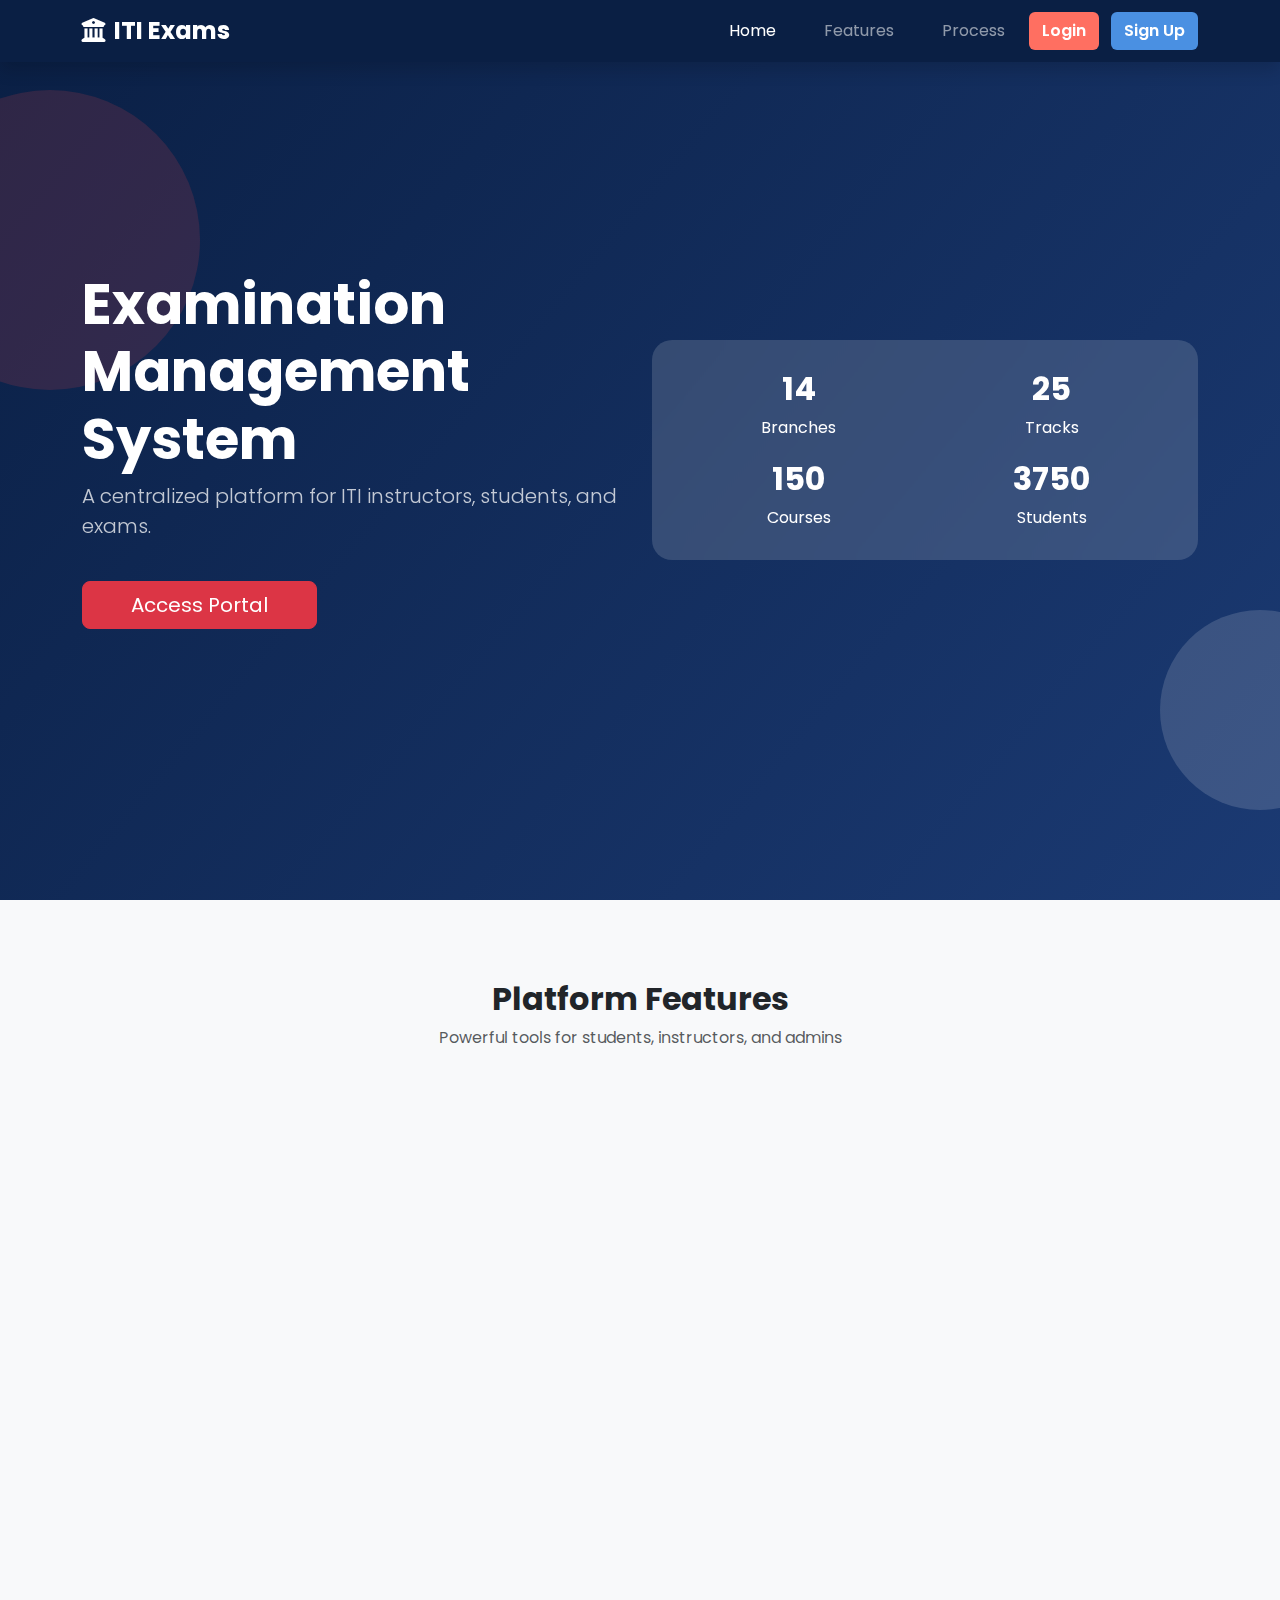
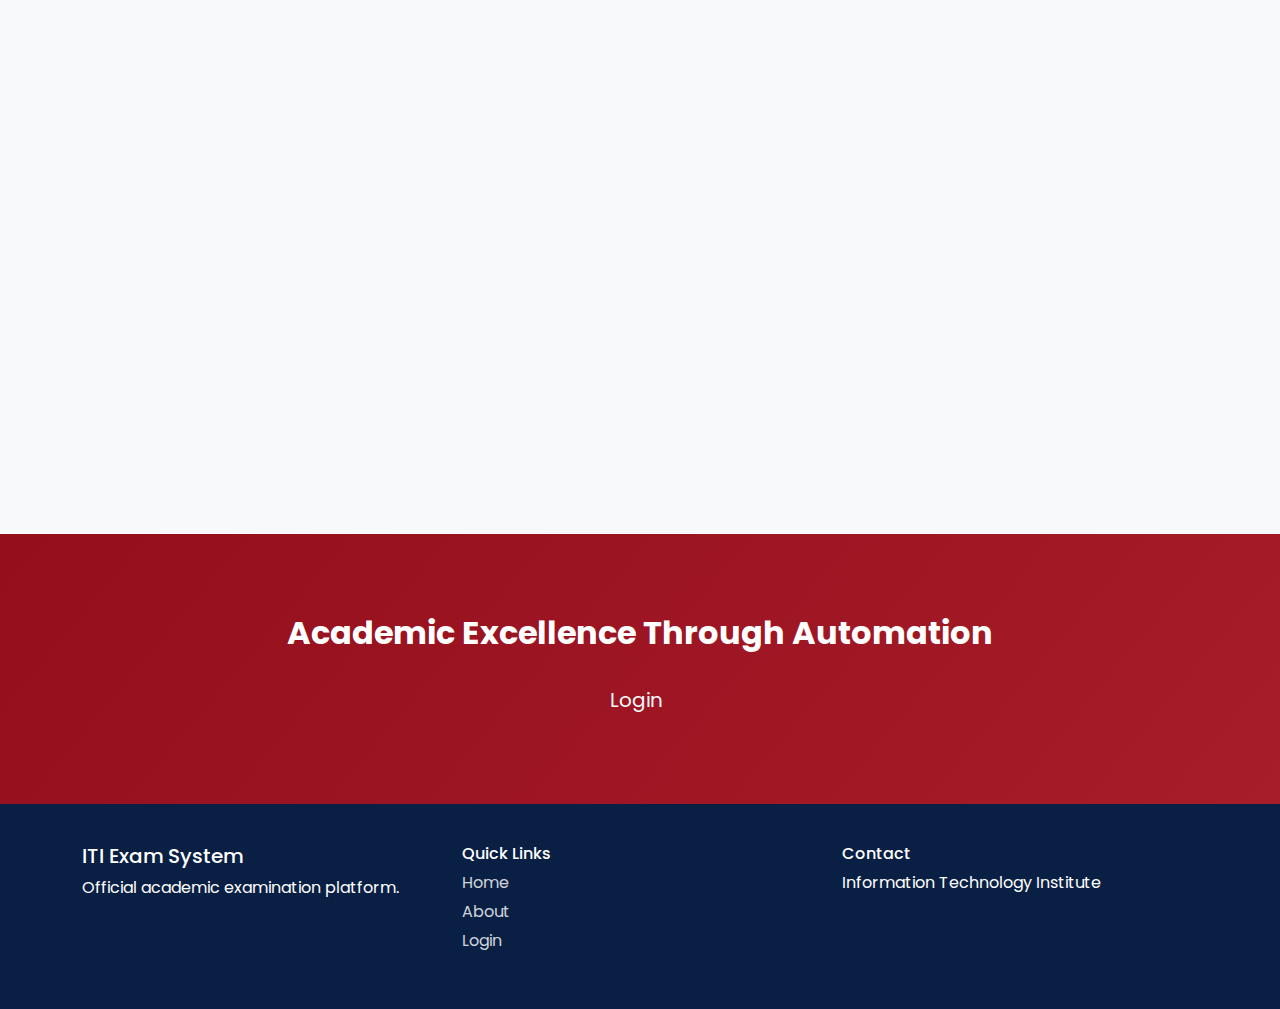
<file: frontend/index.html>
<!DOCTYPE html>
<html lang="en">
<head>
  <meta charset="UTF-8" />
  <title>ITI Examination Management System</title>
  <meta name="viewport" content="width=device-width, initial-scale=1" />

  <link href="https://cdn.jsdelivr.net/npm/bootstrap@5.3.2/dist/css/bootstrap.min.css" rel="stylesheet">

  <link href="https://cdnjs.cloudflare.com/ajax/libs/font-awesome/6.5.1/css/all.min.css" rel="stylesheet">

  <link href="https://unpkg.com/aos@2.3.1/dist/aos.css" rel="stylesheet">

  <link href="https://fonts.googleapis.com/css2?family=Poppins:wght@300;400;600;700&display=swap" rel="stylesheet">

  <link rel="stylesheet" href="css/style.css">
</head>
<body>

<nav class="navbar navbar-expand-lg navbar-dark iti-navbar fixed-top shadow">
  <div class="container">
    <a class="navbar-brand fw-bold fs-4">
      <i class="fa-solid fa-building-columns me-2"></i>ITI Exams
    </a>
    <button class="navbar-toggler" data-bs-toggle="collapse" data-bs-target="#nav">
      <span class="navbar-toggler-icon"></span>
    </button>
    <div class="collapse navbar-collapse" id="nav">
      <ul class="navbar-nav ms-auto align-items-center">
        <li class="nav-item mx-3"><a class="nav-link active" href="#hero">Home</a></li>
        <li class="nav-item mx-3"><a class="nav-link" href="#features">Features</a></li>
        <li class="nav-item mx-3"><a class="nav-link" href="#process">Process</a></li>
        <li class="nav-item">
          <a class="btn btn-login me-2" data-bs-toggle="modal" data-bs-target="#loginModal">
             Login
          </a>
          <a class="btn btn-signup" data-bs-toggle="modal" data-bs-target="#signupModal">
          Sign Up
          </a>
        </li>
      </ul>
    </div>
  </div>
</nav>

<section id="hero" class="hero">
  <div class="floating-shape shape1"></div>
  <div class="floating-shape shape2"></div>

  <div class="container position-relative">
    <div class="row align-items-center">
      <div class="col-lg-6 text-white" data-aos="fade-right">
        <h1 class="display-4 fw-bold">
           Examination<br>Management System
        </h1>
        <p class="lead opacity-75">
          A centralized platform for ITI  instructors, students, and exams.
        </p>
        <a href="html/portal.html" class="btn btn-danger btn-lg px-5 mt-4">
          Access Portal
        </a>
      </div>

      <div class="col-lg-6" data-aos="fade-left">
        <div class="glass-stats">
          <div>
            <h2 class="counter" data-target="14">0</h2>
            <span>Branches</span>
          </div>
          <div>
            <h2 class="counter" data-target="75">0</h2>
            <span>Tracks</span>
          </div>
          <div>
            <h2 class="counter" data-target="420">0</h2>
            <span>Courses</span>
          </div>
          <div>
            <h2 class="counter" data-target="12000">0</h2>
            <span>Students</span>
          </div>
        </div>
      </div>
    </div>
  </div>
</section>
<div class="modal fade" id="loginModal" tabindex="-1" aria-hidden="true">
  <div class="modal-dialog modal-dialog-centered">
    <div class="modal-content login-card shadow-lg">
      <div class="modal-header border-0 justify-content-center">
        <h5 class="modal-title fw-bold">Login to ITI Exams</h5> 
      </div>
      <div class="modal-body">
        <form>
          <div class="mb-3">
            <label for="loginEmail" class="form-label">Email address</label>
            <input type="email" class="form-control" id="loginEmail" placeholder="Enter your email">
          </div>
          <div class="mb-3">
            <label for="loginPassword" class="form-label">Password</label>
            <input type="password" class="form-control" id="loginPassword" placeholder="Enter your password">
          </div>
          <button type="submit" class="btn btn-login w-100 mb-3">Login</button>
        </form>
        <div class="text-center">
          <small class="text-muted">
            Don't have an account? 
            <a href="#signupModal" id="openSignupFromLogin">Sign Up</a>
          </small>
        </div>
        <div class="text-center mt-2">
          <small class="text-muted">Forgot password? <a href="#">Reset here</a></small>
        </div>
      </div>
    </div>
  </div>
</div>

<div class="modal fade" id="signupModal" tabindex="-1" aria-hidden="true">
  <div class="modal-dialog modal-dialog-centered">
    <div class="modal-content login-card shadow-lg">
      <div class="modal-header border-0 justify-content-center">
        <h5 class="modal-title fw-bold">Sign Up for ITI Exams</h5>
      </div>
      <div class="modal-body">
        <form>
          <div class="mb-3">
            <label for="signupFName" class="form-label">First Name</label>
            <input type="text" class="form-control" id="signupFName" placeholder="Enter your first name">
          </div>
          <div class="mb-3">
            <label for="signupLName" class="form-label">Last Name</label>
            <input type="text" class="form-control" id="signupLName" placeholder="Enter your last name">
          </div>
          <div class="mb-3">
            <label for="signupEmail" class="form-label">Email address</label>
            <input type="email" class="form-control" id="signupEmail" placeholder="Enter your email">
          </div>
          <div class="mb-3">
            <label start="1" for="trackId"  class="form-label">Track ID</label>
            <input type="number"  class="form-control" id="trackId" placeholder="Enter your track ID">
          </div>
           <div class="mb-3">
            <label for="branchId" class="form-label">Branch ID</label>
            <input type="number" class="form-control" id="branchId" placeholder="Enter your branch ID">
          </div>
          <div class="mb-3">
            <label for="signupPassword" class="form-label">Password</label>
            <input type="password" class="form-control" id="signupPassword" placeholder="Enter a password">
          </div>
          <div class="mb-3">
            <label for="signupConfirmPassword" class="form-label">Confirm Password</label>
            <input type="password" class="form-control" id="signupConfirmPassword" placeholder="Confirm password">
          </div>
          <button type="submit" class="btn btn-signup w-100 mb-2">Sign Up</button>
          <div class="text-center">
            <small class="text-muted">Already have an account? <a data-bs-toggle="modal" data-bs-target="#loginModal" data-bs-dismiss="modal" href="#">Login</a></small>
          </div>
        </form>
      </div>
    </div>
  </div>
</div>

<section id="features" class="section bg-light">
  <div class="container">
    <div class="text-center mb-5">
      <h2 class="fw-bold">Platform Features</h2>
      <p class="text-muted">Powerful tools for students, instructors, and admins</p>
    </div>

    <div class="row g-4">
      <div class="col-md-4" data-aos="flip-left">
        <div class="feature-card">
          <i class="fa-solid fa-shuffle"></i>
          <h5>Automated Exams</h5>
          <p>Randomized MCQs and True/False questions per course.</p>
        </div>
      </div>
      <div class="col-md-4" data-aos="flip-left" data-aos-delay="100">
        <div class="feature-card">
          <i class="fa-solid fa-check-double"></i>
          <h5>Instant Evaluation</h5>
          <p>Automatic grading and recording using model answers.</p>
        </div>
      </div>
      <div class="col-md-4" data-aos="flip-left" data-aos-delay="200">
        <div class="feature-card">
          <i class="fa-solid fa-file-pdf"></i>
          <h5>Detailed Reports</h5>
          <p>Printable reports for students, courses, and exams.</p>
        </div>
      </div>
      <div class="col-md-4" data-aos="flip-left" data-aos-delay="300">
        <div class="feature-card">
          <i class="fa-solid fa-users"></i>
          <h5>Role Management</h5>
          <p>Manage students, instructors, and admin permissions.</p>
        </div>
      </div>
      <div class="col-md-4" data-aos="flip-left" data-aos-delay="400">
        <div class="feature-card">
          <i class="fa-solid fa-chart-line"></i>
          <h5>Analytics Dashboard</h5>
          <p>Visual performance metrics with charts and graphs.</p>
        </div>
      </div>
      <div class="col-md-4" data-aos="flip-left" data-aos-delay="500">
        <div class="feature-card">
          <i class="fa-solid fa-lock"></i>
          <h5>Secure & Reliable</h5>
          <p>Safe login, encrypted data, and role-based access.</p>
        </div>
      </div>
    </div>
  </div>
</section>

<section id="process" class="section bg-light">
  <div class="container">
    <div class="text-center mb-5" data-aos="fade-up">
      <h2 class="fw-bold">How It Works</h2>
      <p class="text-muted">Follow these simple steps to manage exams efficiently</p>
    </div>
    <div class="row text-center g-4">
      
      <div class="col-md-3" data-aos="zoom-in" data-aos-delay="100">
        <div class="process-step"> 
          <i class="fa-solid fa-book-open step-icon"></i>
          <h5>Courses</h5>
          <p>Add and manage courses per track</p>
        </div>
      </div>

      <div class="col-md-3" data-aos="zoom-in" data-aos-delay="200">
        <div class="process-step"> 
          <i class="fa-solid fa-question step-icon"></i>
          <h5>Questions</h5>
          <p>Create MCQs & T/F question pools</p>
        </div>
      </div>

      <div class="col-md-3" data-aos="zoom-in" data-aos-delay="300">
        <div class="process-step"> 
          <i class="fa-solid fa-file-pen step-icon"></i>
          <h5>Exams</h5>
          <p>Automated exam Generation </p>
        </div>
      </div>

      <div class="col-md-3" data-aos="zoom-in" data-aos-delay="400">
        <div class="process-step"> 
          <i class="fa-solid fa-check step-icon"></i>
          <h5>Results</h5>
          <p>Automatically grade students</p>
        </div>
      </div>

    </div>
  </div>
</section>


<section id="cta" class="cta">
  <div class="container text-center text-white">
    <h2 class="fw-bold">Academic Excellence Through Automation</h2>
<a class="btn btn-cta btn-lg mt-3 px-5 me-2 text-light" data-bs-toggle="modal" data-bs-target="#loginModal">Login</a>

  </div>
</section>

<footer class="footer">
  <div class="container">
    <div class="row">
      <div class="col-md-4">
        <h5>ITI Exam System</h5>
        <p>Official academic examination platform.</p>
      </div>
      <div class="col-md-4">
        <h6>Quick Links</h6>
        <ul>
          <li>Home</li>
          <li>About</li>
          <li>Login</li>
        </ul>
      </div>
      <div class="col-md-4">
        <h6>Contact</h6>
        <p>Information Technology Institute</p>
      </div>
    </div>
  </div>
</footer>

<script src="https://cdn.jsdelivr.net/npm/bootstrap@5.3.2/dist/js/bootstrap.bundle.min.js"></script>
<script src="https://unpkg.com/aos@2.3.1/dist/aos.js"></script>
<script>
AOS.init({ once:true });

const counters = document.querySelectorAll('.counter');
counters.forEach(counter => {
  const update = () => {
    const target = +counter.dataset.target;
    const c = +counter.innerText;
    if (c < target) {
      counter.innerText = c + Math.ceil(target / 80);
      setTimeout(update, 30);
    } else {
      counter.innerText = target;
    }
  };
  update();
});
</script>
<script src="js/auth.js"></script>

</body>
</html>
</file>
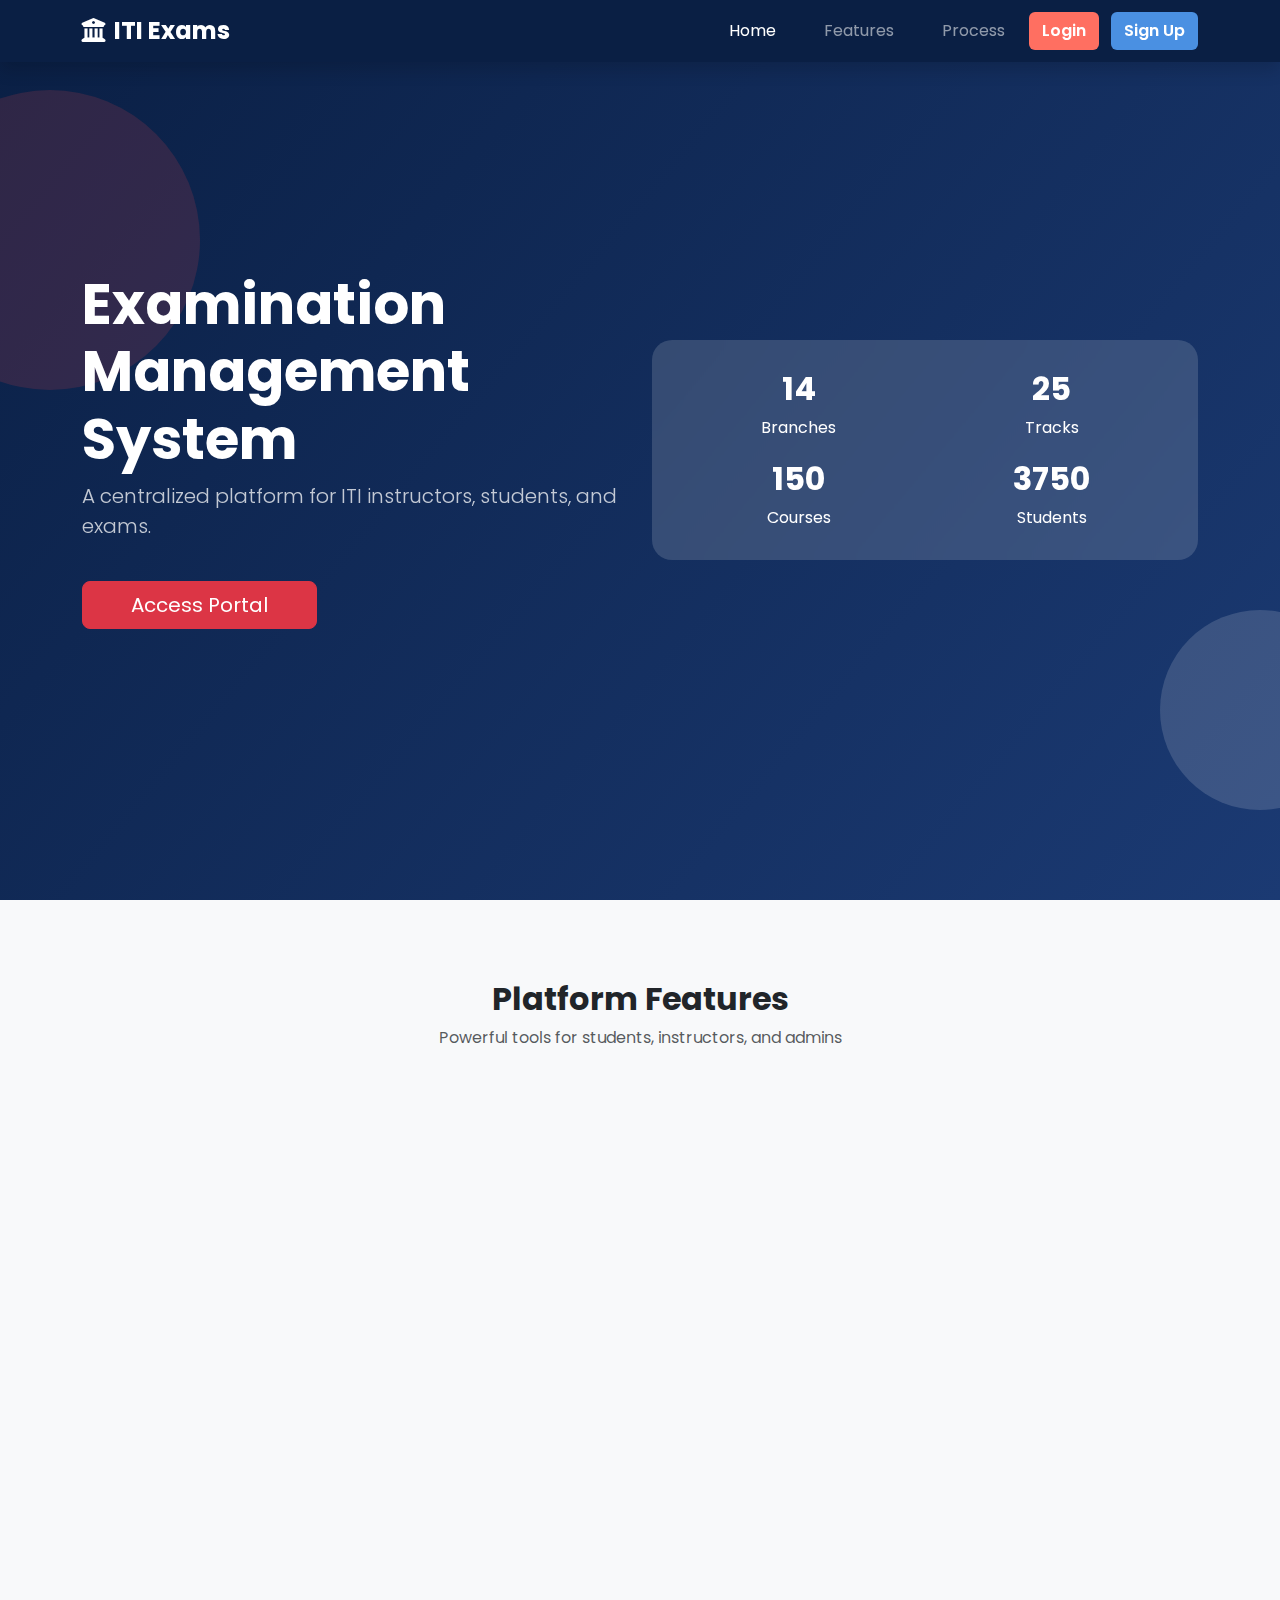
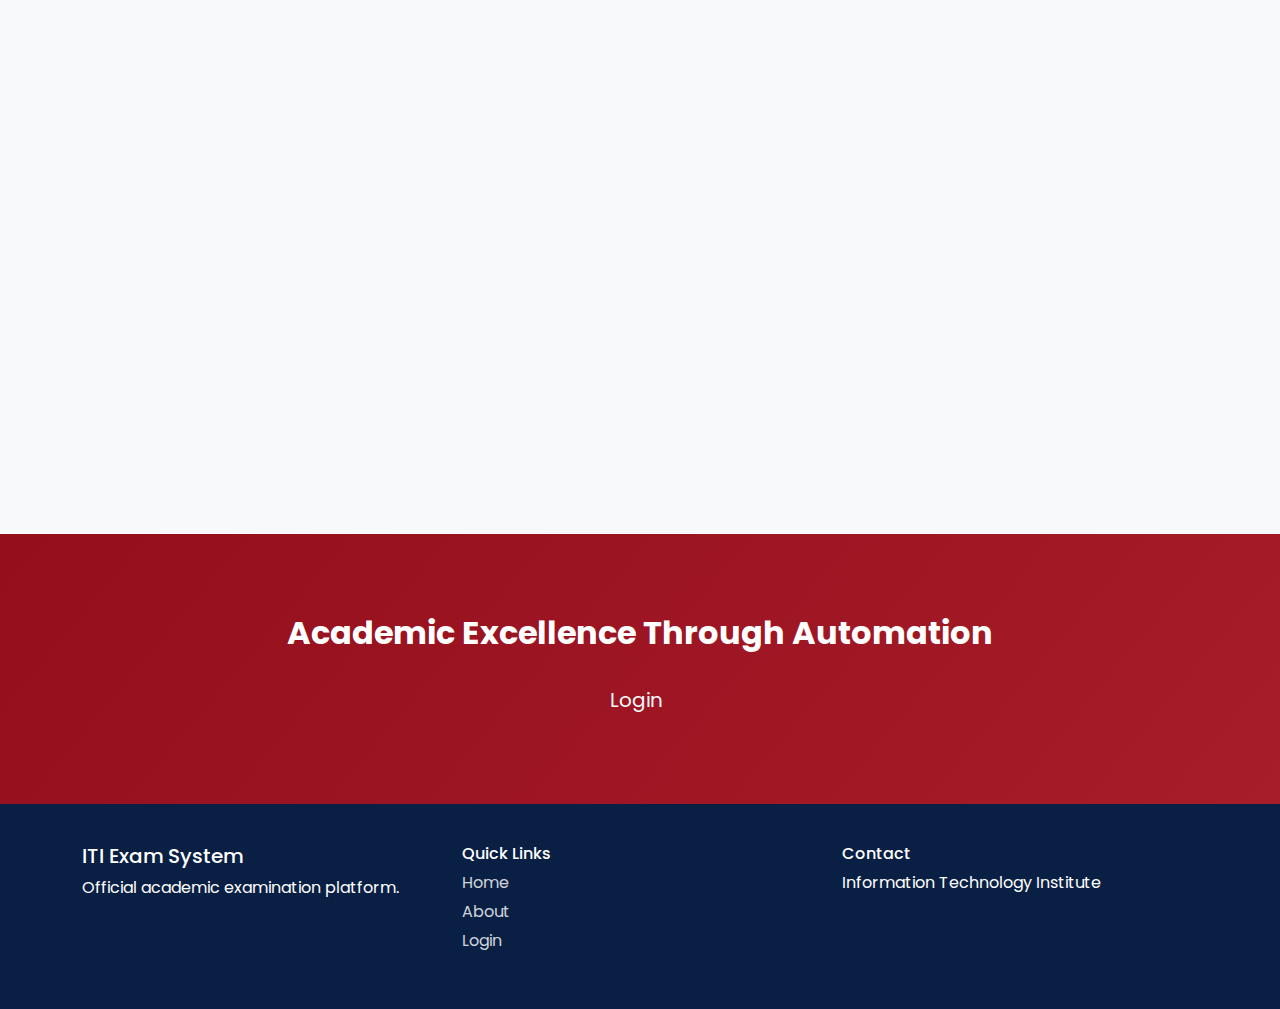
<file: frontend/html/exam-result.html>
<!DOCTYPE html>
<html lang="en">
<head>
  <meta charset="UTF-8">
  <title>Exam Result</title>
  <meta name="viewport" content="width=device-width, initial-scale=1">

  <link href="https://cdn.jsdelivr.net/npm/bootstrap@5.3.2/dist/css/bootstrap.min.css" rel="stylesheet">
  <link rel="stylesheet" href="../css/exam-result-style.css">
</head>

<body>


<nav class="navbar navbar-dark iti-navbar shadow-sm">
  <div class="container d-flex justify-content-between">
    <span class="navbar-brand fw-bold">
      <i class="fa-solid fa-file-lines me-2"></i> Exam
    </span>

    <div class="d-flex align-items-center gap-3"> 
      <a href="../index.html" class="btn btn-outline-light btn-sm">
        <i class="fa-solid fa-house me-1"></i> Home
      </a>
    </div>
  </div>
</nav>
<section class="result-header">
  <div class="container text-white text-center">
    <h1>Exam Result</h1>
    <h3 id="finalGrade"></h3>
  </div>
</section>

<section class="container my-5">
  <div id="reviewContainer"></div>
</section>

<script src="../js/exam-result.js"></script>
</body>
</html>
</file>
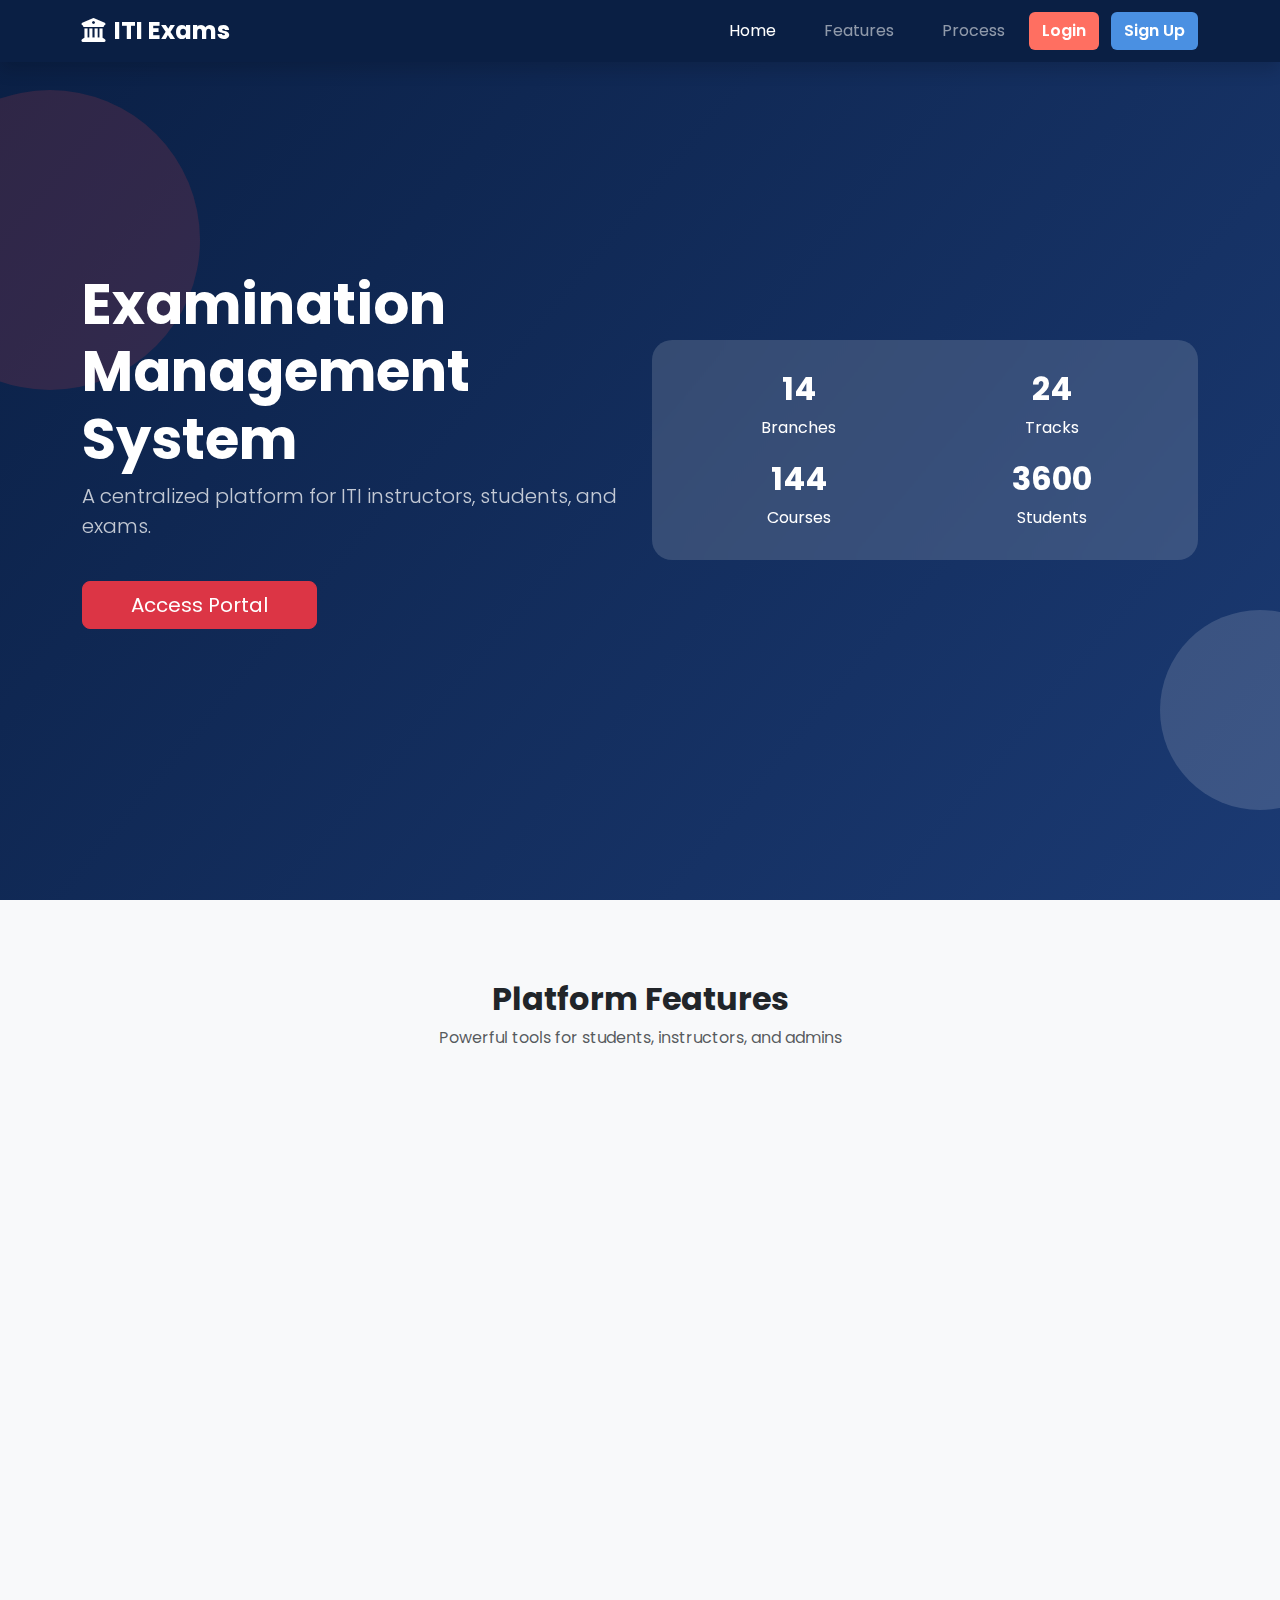
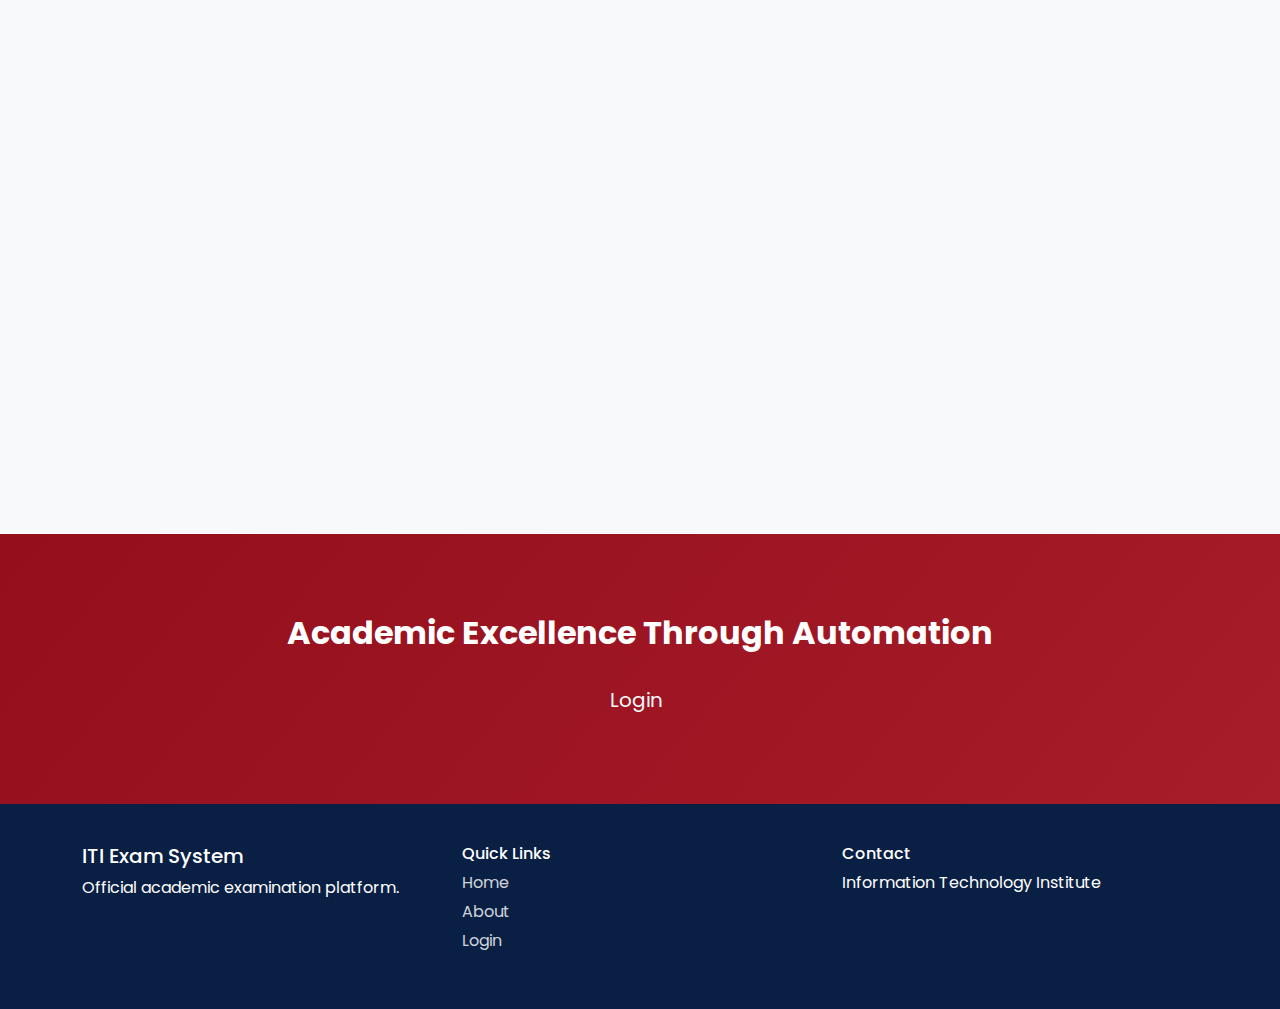
<file: frontend/html/exam.html>
<!DOCTYPE html>
<html lang="en">
<head>
  <meta charset="UTF-8">
  <title>ITI Exams | Exam</title>
  <meta name="viewport" content="width=device-width, initial-scale=1">

  <link href="https://cdn.jsdelivr.net/npm/bootstrap@5.3.2/dist/css/bootstrap.min.css" rel="stylesheet">

  <link href="https://cdnjs.cloudflare.com/ajax/libs/font-awesome/6.5.1/css/all.min.css" rel="stylesheet">

  <link href="https://fonts.googleapis.com/css2?family=Poppins:wght@300;400;600;700&display=swap" rel="stylesheet">

  <link rel="stylesheet" href="../css/exam-style.css">
</head>

<body>

<nav class="navbar navbar-expand-lg navbar-dark iti-navbar shadow-sm">
  <div class="container">
    <a class="navbar-brand fw-bold">
      <i class="fa-solid fa-building-columns me-2"></i>ITI Exams
    </a>
    <ul class="navbar-nav ms-auto align-items-center">
      <li class="nav-item me-3 text-white">
        Student Exam
      </li>
<li id="timer" class="badge bg-warning text-dark fs-6 px-3 py-2 navbar-nav ms-auto align-items-center text-end mx-4"> 
    60:00 
</li>

      <li class="nav-item">
        <a href="portal.html" class="btn btn-outline-light btn-sm">Back</a>
      </li>
    </ul>
  </div>
</nav>

<section class="exam-header">
  <div class="container text-white">
    
    <h1 class="fw-bold exam-title">Fundamentals Exam</h1>
    <p class="opacity-75">
      Answer all questions carefully. Choose only one answer per question.
    </p>
    
  </div>
</section>

<section class="exam-content">
  <div class="container">

    <div id="examContainer"></div>

    <div class="text-center mt-5">
      <button id="submitExamBtn" class="btn btn-submit btn-lg px-5">
        <i class="fa-solid fa-paper-plane me-2"></i>
        Submit Exam
      </button>
    </div>

    <div id="examResult" class="exam-result mt-4"></div>

  </div>
</section>

<script src="../js/exam.js"></script>
</body>
</html>
</file>
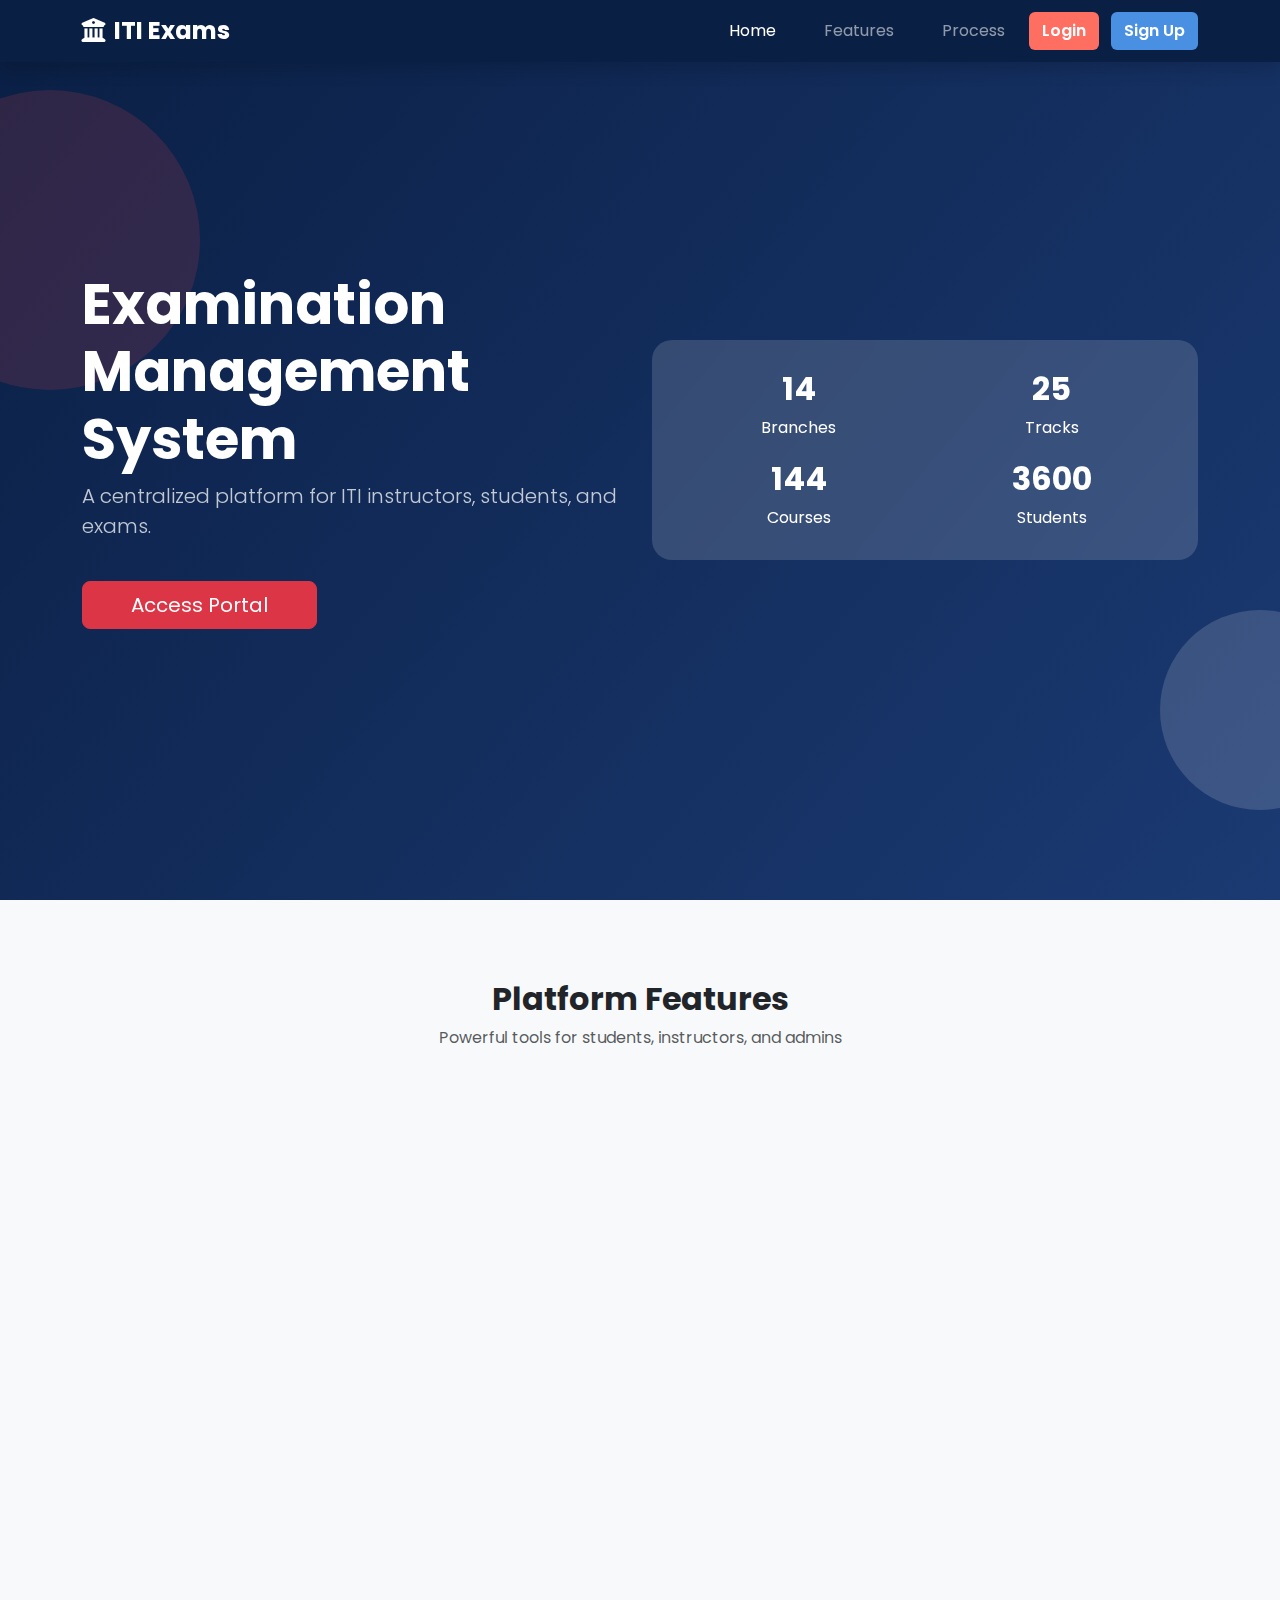
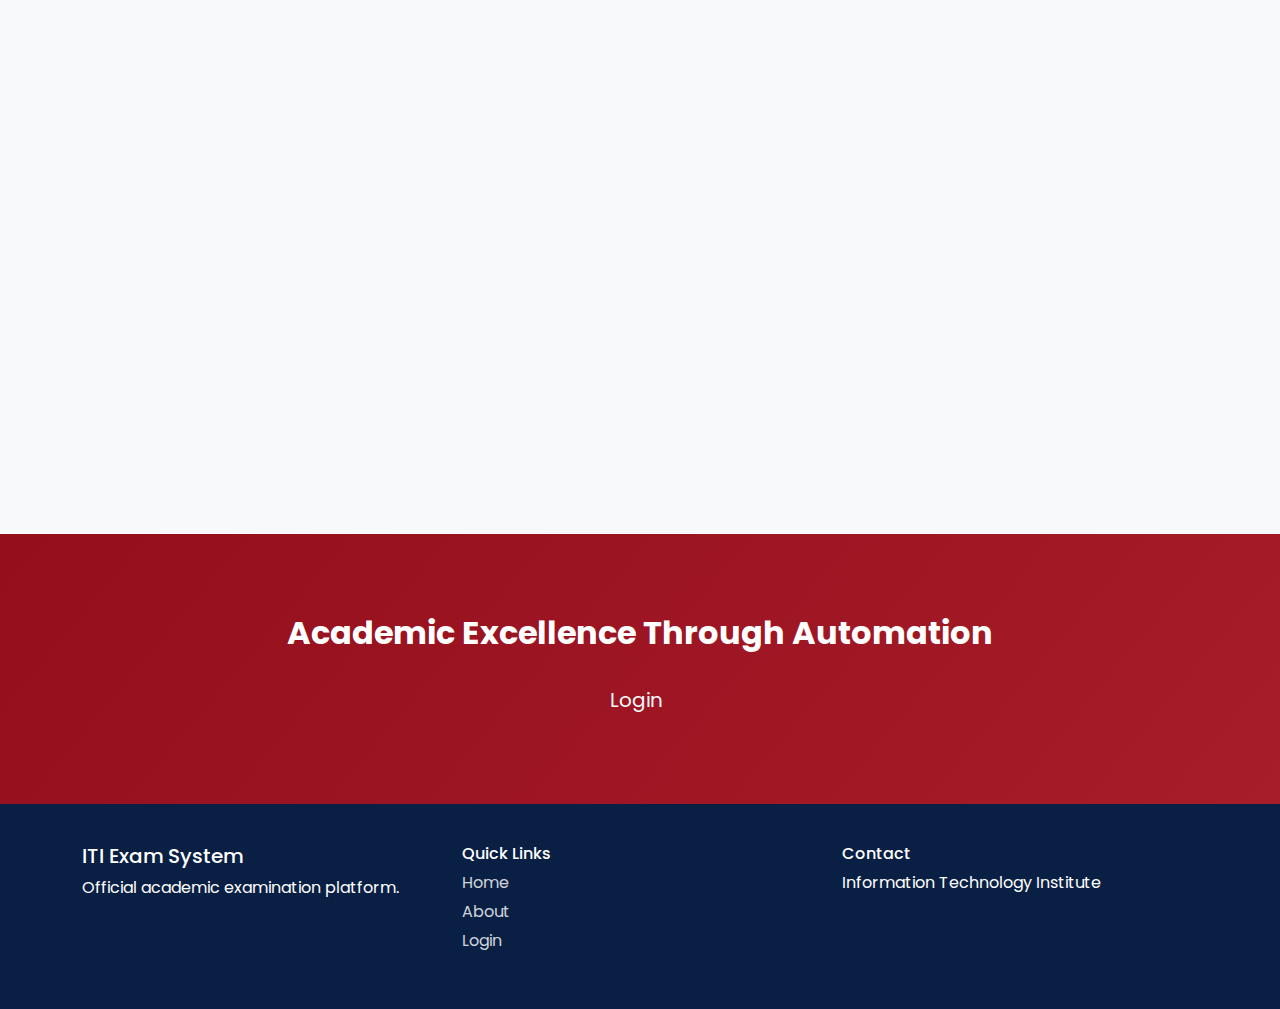
<file: frontend/html/portal.html>
<!DOCTYPE html>
<html lang="en">
<head>
  <meta charset="UTF-8">
  <title>ITI Exams | Portal</title>
  <meta name="viewport" content="width=device-width, initial-scale=1">

  <link href="https://cdn.jsdelivr.net/npm/bootstrap@5.3.2/dist/css/bootstrap.min.css" rel="stylesheet">

  <link href="https://cdnjs.cloudflare.com/ajax/libs/font-awesome/6.5.1/css/all.min.css" rel="stylesheet">

  <link href="https://fonts.googleapis.com/css2?family=Poppins:wght@300;400;600;700&display=swap" rel="stylesheet">

  <link rel="stylesheet" href="../css/portal-style.css">
</head>
<body>

<nav class="navbar navbar-expand-lg navbar-dark iti-navbar shadow-sm">
  <div class="container">
    <a class="navbar-brand fw-bold">
      <i class="fa-solid fa-building-columns me-2"></i>ITI Exams
    </a>
    <ul class="navbar-nav ms-auto align-items-center">
      <li class="nav-item me-3 text-white">
        Welcome, <strong>Student Name</strong>
      </li>
      <li class="nav-item">
        <a id="logoutBtn" class="btn btn-outline-light btn-sm">
        Logout
        </a>

      </li>
    </ul>
  </div>
</nav>

<section class="portal-header">
  <div class="container text-white">
    <h1 class="fw-bold">Student Portal</h1>
    <p class="opacity-75">Manage exams, view results, and track progress</p>
  </div>
</section>
<section class="portal-content">
  <div class="container">
    <div class="row g-4">


      <div class="col-md-4">
        <div class="portal-card text-center">
          <i class="fa-solid fa-file-lines"></i>
          <h5 class="mt-2">Exam Type</h5>
          <p>MCQ & True / False</p>
        </div>
      </div>
      <div class="col-md-4">
        <div class="portal-card text-center">
          <i class="fa-solid fa-book-open"></i>
          <h5 class="mt-2">Course</h5>
          <select id="courseSelect" class="form-select mt-3">
            <option value="SQL">SQL</option>
            <option value="Cpp">C++</option>
            <option value="Networking">Networking</option>
          </select>
        </div>
      </div>
      <div class="col-md-4">
        <div class="portal-card text-center">
          <i class="fa-solid fa-clock"></i>
          <h5 class="mt-2">Duration</h5>
          <p>60 Minutes</p>
        </div>
      </div>

    </div>

    <div class="row mt-5">
      <div class="col-lg-8 mx-auto">
        <div class="generate-box text-center">
          <h3 class="fw-bold mb-3">Ready to Start Your Exam?</h3>
          <p class="text-muted mb-4">
            The exam will be generated randomly based on your course
            and question pool.
          </p>

          <button id="generateExamBtn" class="btn btn-generate btn-lg px-5">
            <i class="fa-solid fa-shuffle me-2"></i>
            Generate Random Exam
          </button>

          <div id="examStatus" class="mt-3"></div>
        </div>
      </div>
    </div>

  </div>
</section>


<script src="https://cdn.jsdelivr.net/npm/bootstrap@5.3.2/dist/js/bootstrap.bundle.min.js"></script>

<script src="../js/portal.js"></script>

</body>
</html>
</file>
<file: frontend/css/style.css>
* { font-family: 'Poppins', sans-serif; }

:root {
  --blue: #0a1f44;
  --red: #c82333;
}

 .iti-navbar { background: var(--blue); }

 .hero {
  min-height: 100vh;
  background: linear-gradient(130deg, #0a1f44, #1b3a73);
  position: relative;
  display: flex;
  align-items: center;
  overflow: hidden;
}

.floating-shape {
  position: absolute;
  border-radius: 50%;
  opacity: 0.15;
  animation: float 8s infinite alternate;
}
.shape1 { width: 300px; height: 300px; background: #ff4d4d; top: 10%; left: -100px; }
.shape2 { width: 200px; height: 200px; background: #ffffff; bottom: 10%; right: -80px; }
@keyframes float { from { transform: translateY(0); } to { transform: translateY(40px); } }

.glass-stats {
  display: grid; grid-template-columns: repeat(2, 1fr);
  gap: 20px; padding: 30px;
  background: rgba(255,255,255,.15);
  border-radius: 20px; backdrop-filter: blur(12px);
  color: #fff; text-align: center;
}
.glass-stats h2 { font-weight: 700; }

.section { padding: 80px 0; }

.feature-card {
  background: #fff; padding: 35px; border-radius: 20px;
  box-shadow: 0 20px 40px rgba(0,0,0,.12);
  text-align: center; transition: .4s;
}
.feature-card i { font-size: 42px; color: var(--red); margin-bottom: 15px; }
.feature-card:hover { transform: translateY(-12px) scale(1.05); box-shadow: 0 25px 50px rgba(0,0,0,.15); }

.process-step {
  background: #fff;
  border-radius: 30px;
  padding: 30px 20px;
  box-shadow: 0 15px 40px rgba(0,0,0,0.12);
  transition: transform 0.4s, color 0.4s;
  position: relative;
}

.process-step:hover {
  transform: translateY(-10px) scale(1.05);
  background: linear-gradient(135deg, #941926, #e04545);
  color: #fff;
}

.process-step .step-number {
  font-size: 28px;
  font-weight: 700;
  margin-bottom: 10px;
}

.process-step:hover .step-number {
  color: #fff;
}

.process-step .step-icon {
  font-size: 40px;
  margin-bottom: 15px;
  transition: color 0.4s;
}

.process-step:hover .step-icon {
  color: #fff;
}

.process-step h5 {
  font-weight: 600;
  margin-bottom: 10px;
}

.process-step p {
  font-size: 14px;
  opacity: 0.8;
}

@media(min-width: 768px) {
  .process-step:not(:last-child)::after {
    content: "";
    width: 50px;
    height: 3px;
    background: var(--red);
    position: absolute;
    top: 50%;
    right: -60px;
    transform: translateY(-50%);
  }
}

.cta { padding: 80px 0; background: linear-gradient(130deg, #940e1b, #a71d2a); }

.footer { background: var(--blue); color: #fff; padding: 40px 0; }
.footer ul { list-style: none; padding: 0; }
.footer li { opacity: 0.8; margin-bottom: 5px; }


.login-card {
  background: rgba(255,255,255,0.95);
  border-radius: 20px;
  padding: 30px 25px;
  transition: transform 0.4s, box-shadow 0.4s;
  position: relative;
}

.login-card:hover {
  transform: translateY(-5px);
  box-shadow: 0 20px 50px rgba(0,0,0,0.2);
}

.btn-login {
  background: #ff6f61;
  color: #fff;
  font-weight: 600;
  transition: all 0.4s ease;
}
.btn-login:hover {
  background: #ff8a75;
  transform: translateY(-2px);
  box-shadow: 0 12px 25px rgba(0,0,0,0.25);
}

.btn-signup {
  background: #4A90E2;
  color: #fff;
  font-weight: 600;
  transition: all 0.4s ease;
}
.btn-signup:hover {
  background: #6BA5E8;
  transform: translateY(-2px);
  box-shadow: 0 12px 25px rgba(0,0,0,0.25);
}

.login-card::before,
.login-card::after {
  content: '';
  position: absolute;
  border-radius: 50%;
  opacity: 0.05;
}
.login-card::before {
  width: 150px; height: 150px; background: #ff6f61;
  top: -50px; left: -50px;
}
.login-card::after {
  width: 100px; height: 100px; background: #ffffff;
  bottom: -30px; right: -30px;
}
</file>
<file: frontend/css/exam-result-style.css>
:root {
  --green: #d4edda;
  --red: #f8d7da;
  --blue: #0a1f44;
}

.iti-navbar {
  background: var(--blue);
}

.result-header {
  background: linear-gradient(135deg, #0a1f44, #1b3a73);
  padding: 50px;
}

.review-card {
  border-radius: 18px;
  padding: 25px;
  margin-bottom: 25px;
  box-shadow: 0 10px 25px rgba(0,0,0,.1);
}

.correct {
  background: var(--green);
}

.wrong {
  background: var(--red);
}

.answer-label {
  font-weight: 600;
}
.choice-item {
  padding: 10px 15px;
  border-radius: 10px;
  margin-bottom: 8px;
  border: 2px solid transparent;
}

.choice-correct {
  background: #d4edda;
  border-color: #28a745;
}

.choice-wrong {
  background: #f8d7da;
  border-color: #dc3545;
}

.choice-selected {
  border-color: #0d6efd;
  font-weight: 600;
}
</file>
<file: frontend/css/exam-style.css>
* {
  font-family: 'Poppins', sans-serif;
}

:root {
  --blue: #0a1f44;
  --soft-blue: #1b3a73;
  --accent: #ff6f61;
}

.iti-navbar {
  background: var(--blue);
}

.exam-header {
  background: linear-gradient(135deg, var(--blue), var(--soft-blue));
  padding: 60px 0;
}

.exam-content {
  padding: 60px 0;
}

.question-box {
  background: #fff;
  border-radius: 20px;
  padding: 30px;
  margin-bottom: 30px;
  box-shadow: 0 15px 35px rgba(0,0,0,.1);
  transition: .3s;
}

.question-box:hover {
  transform: translateY(-6px);
}

.question-title {
  font-size: 18px;
  font-weight: 600;
  color: var(--blue);
  margin-bottom: 20px;
}


.choice-item {
  background: #f8f9fa;
  padding: 14px 18px;
  border-radius: 12px;
  margin-bottom: 12px;
  cursor: pointer;
  transition: .3s;
  display: flex;
  align-items: center;
}

.choice-item:hover {
  background: #eef2f7;
}

.choice-item input {
  margin-right: 12px;
  cursor: pointer;
}

.btn-submit {
  background: linear-gradient(135deg, var(--accent), #ff8a75);
  color: #fff;
  font-weight: 600;
  border-radius: 30px;
  border: none;
  transition: .4s;
}

.btn-submit:hover {
  transform: translateY(-3px);
  box-shadow: 0 15px 30px rgba(0,0,0,.25);
}

.exam-result {
  font-size: 24px;
  font-weight: 700;
  color: var(--soft-blue);
  text-align: center;
}
#timer {
  font-weight: 600;
  letter-spacing: 1px;
}
</file>
<file: frontend/css/portal-style.css>
* {
  font-family: 'Poppins', sans-serif;
}

:root {
  --blue: #0a1f44;
  --soft-blue: #1b3a73;
  --accent: #ff6f61;
}


.iti-navbar {
  background: var(--blue);
}

.portal-header {
  background: linear-gradient(135deg, var(--blue), var(--soft-blue));
  padding: 60px 0;
}

.portal-content {
  padding: 60px 0;
}

.portal-card {
  background: #fff;
  border-radius: 18px;
  padding: 30px;
  text-align: center;
  box-shadow: 0 15px 35px rgba(0,0,0,.1);
  transition: .4s;
}

.portal-card i {
  font-size: 40px;
  color: var(--accent);
  margin-bottom: 15px;
}

.portal-card:hover {
  transform: translateY(-10px);
}

.generate-box {
  background: #fff;
  padding: 50px 40px;
  border-radius: 25px;
  box-shadow: 0 25px 60px rgba(0,0,0,.15);
}

.btn-generate {
  background: linear-gradient(135deg, #ff6f61, #ff8a75);
  color: #fff;
  font-weight: 600;
  transition: .4s;
}

.btn-generate:hover {
  transform: translateY(-3px);
  box-shadow: 0 15px 30px rgba(0,0,0,.25);
}
</file>
